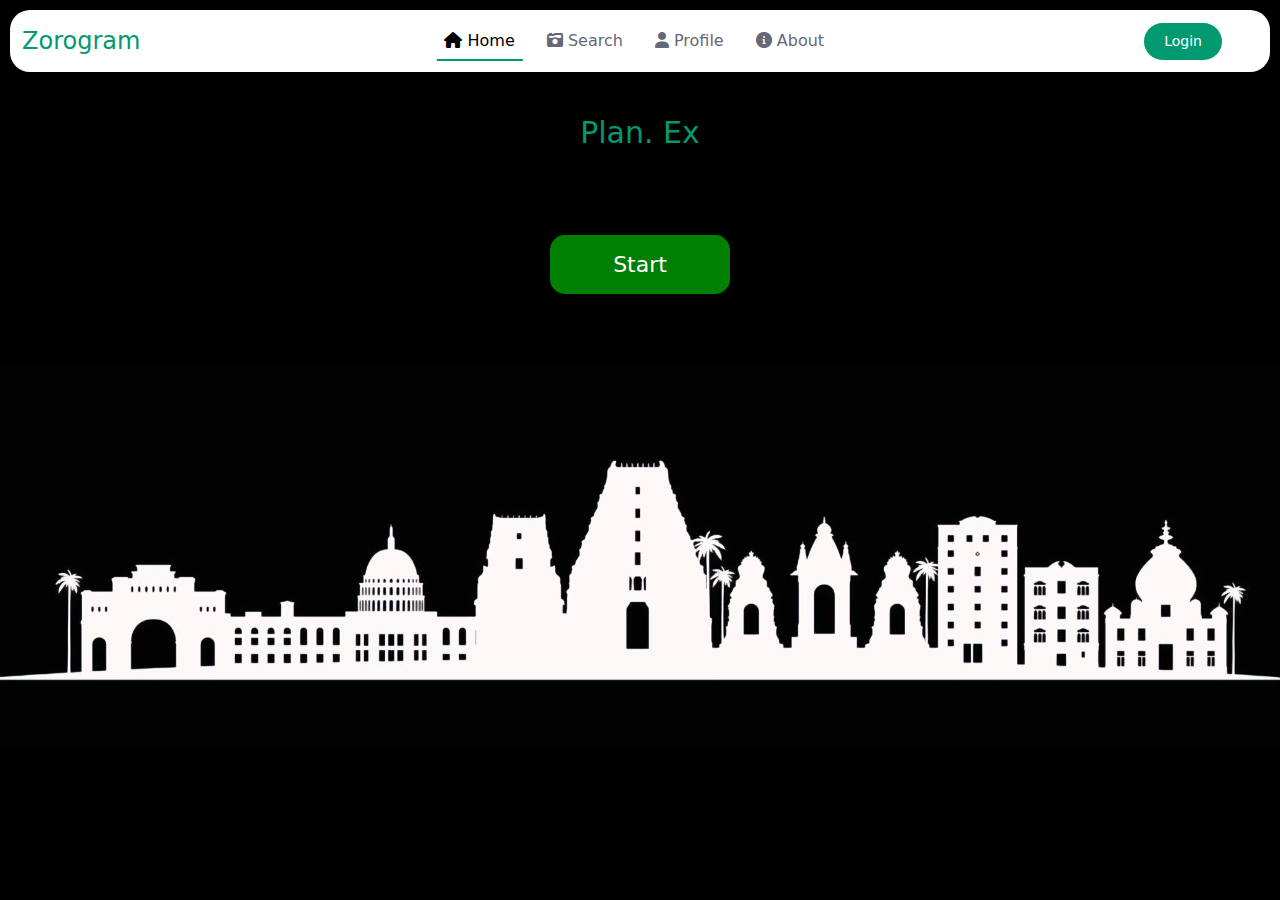
<file: index.html>
<!DOCTYPE html>
<html lang="en">
<head>
  <meta charset="UTF-8" />
  <meta name="viewport" content="width=device-width, initial-scale=1.0" />
  <title>Zorogram</title>

  <!-- Bootstrap CSS -->
  <link href="https://cdn.jsdelivr.net/npm/bootstrap@5.3.3/dist/css/bootstrap.min.css" rel="stylesheet" integrity="sha384-QWTKZyjpPEjISv5WaRU9OFeRpok6YctnYmDr5pNlyT2bRjXh0JMhjY6hW+ALEwIH" crossorigin="anonymous" />
  <link href="index.css" rel="stylesheet" />

  <!-- Icons -->
  <link rel="stylesheet" href="https://cdnjs.cloudflare.com/ajax/libs/font-awesome/6.0.0-beta3/css/all.min.css" />
  <link rel="icon" href="logo.png" type="image/png" />
</head>
<body>

<!-- Start of Navbar -->
<nav class="navbar navbar-expand-lg fixed-top" style="background-color: #fff; border-radius: 20px; margin: 10px;">
  <div class="container-fluid">
    <a class="navbar-brand me-auto" href="index.html">Zorogram</a>

    <div class="offcanvas offcanvas-end" tabindex="-1" id="offcanvasNavbar" aria-labelledby="offcanvasNavbarLabel">
      <div class="offcanvas-header">
        <h3 class="offcanvas-title" id="offcanvasNavbarLabel">Zorogram</h3>
        <button type="button" class="btn-close" data-bs-dismiss="offcanvas" aria-label="Close"></button>
      </div>
      <div class="offcanvas-body">
        <ul class="navbar-nav justify-content-center flex-grow-1 pe-3">
          <li class="nav-item">
            <a class="nav-link mx-lg-2 active" href="index.html"><i class="fas fa-home"></i> Home</a>
          </li>
          <li class="nav-item">
            <a class="nav-link mx-lg-2" href="search.html"><i class="fas fa-camera-retro"></i> Search</a>
          </li>
          <li class="nav-item">
            <a class="nav-link mx-lg-2" href="profile.html"><i class="fas fa-user"></i> Profile</a>
          </li>
          <li class="nav-item">
            <a class="nav-link mx-lg-2" href="about.html"><i class="fas fa-info-circle"></i> About</a>
          </li>
        </ul>
      </div>
    </div>

    <a href="loginPage.html" class="login-button">Login</a>
    <button class="navbar-toggler" type="button" data-bs-toggle="offcanvas" data-bs-target="#offcanvasNavbar">
      <span class="navbar-toggler-icon"></span>
    </button>

    <div class="user-container ms-3">
      <a href="logoutPage.html">
        <img src="logout.jpg" alt="Logout" class="logout-image" />
      </a>
    </div>
  </div>
</nav>
<!-- End of Navbar -->

<!-- Quotes Section -->
<div class="quote-container">
  <div class="quote-section">
    <span id="quote"></span>
  </div>
</div>

<!-- Trip Start Section -->
<div class="trip-start-div">
  <div class="icon-div1">
    <lord-icon class="icon" src="https://cdn.lordicon.com/dhmavvpz.json" trigger="loop" delay="1000" stroke="bold" colors="primary:#fff,secondary:#009970" style="width:50px;height:50px"></lord-icon>
    <lord-icon class="icon" src="https://cdn.lordicon.com/nyzgaoal.json" trigger="in" delay="1000" stroke="light" state="in-ride" colors="primary:#fff,secondary:#009970" style="width:50px;height:50px"></lord-icon>
    <lord-icon class="icon" src="https://cdn.lordicon.com/puebsmel.json" trigger="loop" delay="1000" stroke="bold" state="in-reveal" colors="primary:#fff,secondary:#009970" style="width:50px;height:50px"></lord-icon>
    <lord-icon class="icon" src="https://cdn.lordicon.com/jdgfsfzr.json" trigger="loop" delay="2000" stroke="light" colors="primary:#fff,secondary:#009970" style="width:50px;height:50px"></lord-icon>
  </div>

  <button id="startButton" class="start-btn">Start</button>

  <div id="backgroundContainer" class="background-container hidden">
    <div class="container" id="tripFormContainer">
      <span class="close-btn" id="closeButton">&times;</span>
      <h2>Plan Your Trip 🌍</h2>
      <input type="text" id="tripName" placeholder="Enter trip name" />
      <input type="number" id="numberOfDays" placeholder="Enter number of days" min="1" />
      <button id="planButton" class="small-btn">Start Planning</button>
    </div>
    <div class="trip-container hidden" id="tripContainer">
      <h3 id="tripTitle" class="hidden"></h3>
      <button id="resetButton" class="reset-btn">Reset</button>
      <div class="days-container" id="dayButtonsContainer"></div>
    </div>
  </div>

  <div class="icon-div2">
    <lord-icon class="icon" src="https://cdn.lordicon.com/onmwuuox.json" trigger="loop" delay="2000" stroke="light" colors="primary:#fff,secondary:#08a88a" style="width:50px;height:50px"></lord-icon>
    <lord-icon class="icon" src="https://cdn.lordicon.com/sepsiswn.json" trigger="loop" delay="1000" stroke="light" colors="primary:#009970,secondary:#009970" style="width:50px;height:50px"></lord-icon>
    <lord-icon class="icon" src="https://cdn.lordicon.com/xyboiuok.json" trigger="loop" delay="1000" colors="primary:#fff" style="width:50px;height:50px"></lord-icon>
    <lord-icon class="icon" src="https://cdn.lordicon.com/szqqxgqw.json" trigger="loop" delay="2000" stroke="light" colors="primary:#fff,secondary:#009970" style="width:50px;height:50px"></lord-icon>
  </div>
</div>

<!-- Mobile Trip Start -->
<div class="m-trip-start-div">
  <div class="m-icon-div1">
    <lord-icon id="location1" src="https://cdn.lordicon.com/dhmavvpz.json" trigger="loop" delay="1000" stroke="bold" colors="primary:#fff,secondary:#009970" style="width:50px;height:50px"></lord-icon>
  </div>
  <div class="m-trip-start">
    <button type="button" class="trip-start-btn">Start</button>
  </div>
  <div class="m-icon-div2">
    <lord-icon id="snapchat" src="https://cdn.lordicon.com/sepsiswn.json" trigger="loop" delay="1000" stroke="light" colors="primary:#009970,secondary:#009970" style="width:50px;height:50px"></lord-icon>
  </div>
</div>

<!-- Main Content -->
<main class="main-content">
  <picture class="india-mon">
    <img src="india-mon.png" alt="ENTER" />
  </picture>
</main>

<!-- Scripts -->
<script src="https://cdn.lordicon.com/lordicon.js"></script>
<script src="https://cdn.jsdelivr.net/npm/bootstrap@5.3.3/dist/js/bootstrap.bundle.min.js" crossorigin="anonymous"></script>
<script src="index.js"></script>

</body>
</html>
</file>
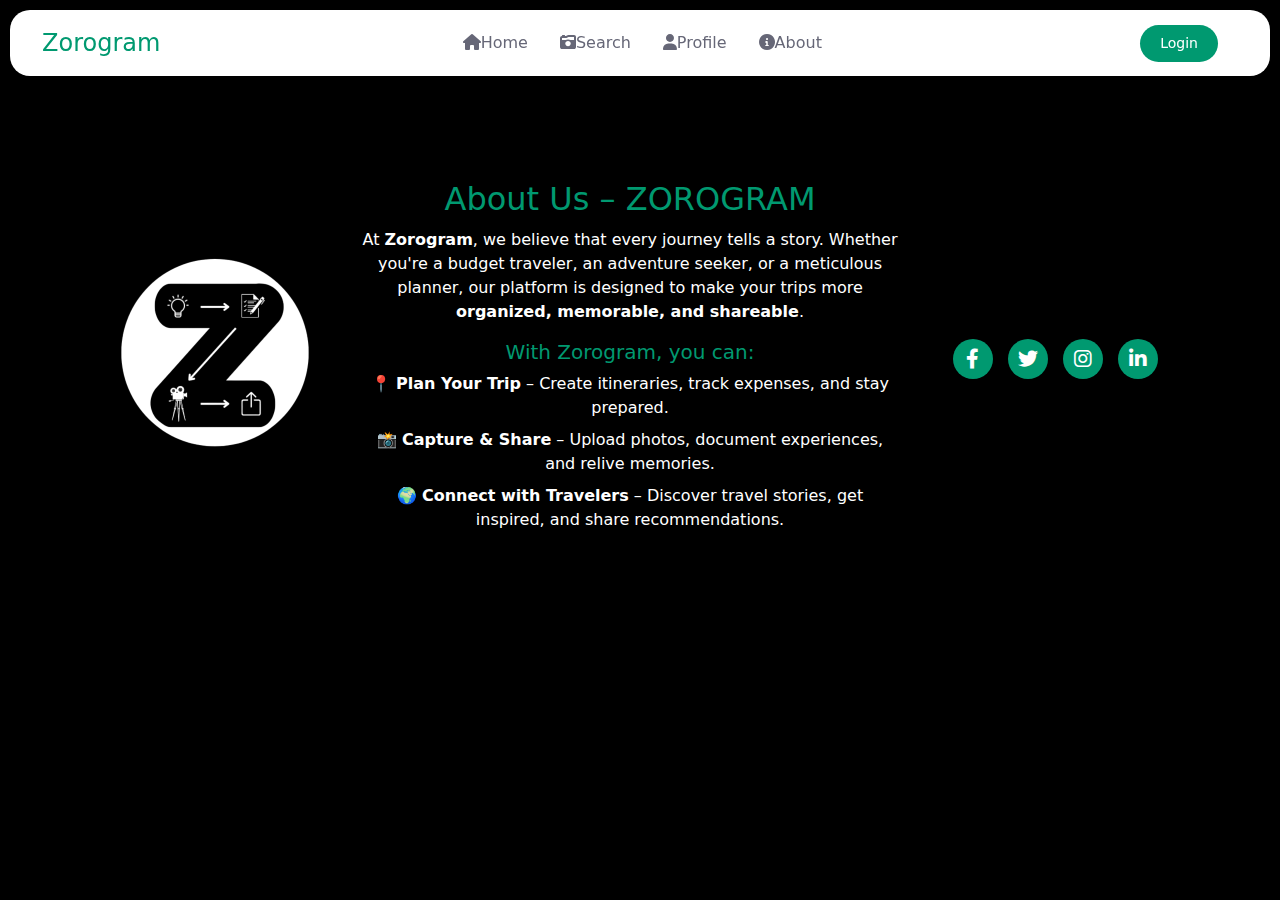
<file: about - Copy.html>
<!DOCTYPE html>
<html lang="en">
<head>
  <meta charset="UTF-8">
  <meta name="viewport" content="width=device-width, initial-scale=1.0">
  <title>Zorogram</title>
  <!-- bootsrtap css -->
  <link href="https://cdn.jsdelivr.net/npm/bootstrap@5.3.3/dist/css/bootstrap.min.css" rel="stylesheet" integrity="sha384-QWTKZyjpPEjISv5WaRU9OFeRpok6YctnYmDr5pNlyT2bRjXh0JMhjY6hW+ALEwIH" crossorigin="anonymous">
  <link href="about.css" rel="stylesheet">
  <!-- icons -->
  <link
      rel="stylesheet"
      href="https://cdnjs.cloudflare.com/ajax/libs/font-awesome/6.0.0-beta3/css/all.min.css"
    />
    <link rel="icon" href="logo.png" type="img/png" >
    <script>
      /*window.addEventListener("beforeunload", async function() {
        try {
            await fetch('https://nodeserver-rgga.onrender.com/logout', { method: 'POST' });
        } catch (error) {
            console.error('Error logging out:', error);
        }
        });*/

        async function checkSession() {
            
          try {
                const response = await fetch('https://nodeserver-rgga.onrender.com/session',{
                method: 'GET',
                credentials: 'include' // Ensures cookies are sent
            });
            
            if (!response.ok) {
                throw new Error("No active session");
            }

                const data = await response.json();
                console.log("Session Data:", data);  // ✅ Debugging
                
                if (data.user) {
                    // Display username
                    let link=document.querySelector('.login-button');
                    let username=document.createElement("input");
                    username.type="text";
                    username.value="Hi "+data.user.username;
                    document.querySelector('.logout-image').style.display="block";
                    document.querySelector('.logout').style.display="block";
                    username.readOnly=true;
                    username.className="username";
                    link.parentNode.replaceChild(username,link);
                }
            } catch (error) {
                console.error('Session error:', error);
                //window.location.href = "loginPage.html";
            }
          }
            
    

        window.onload = checkSession;

        async function logout(){
          try {
                  const response = await fetch('https://nodeserver-rgga.onrender.com/logout',{
                  method: 'POST',
            });
                  const data = await response.json();
                  if (response.ok) {
                      console.log("logout Successfully", data);
                      window.location.href="index.html";
                  }
                  else{
                    console.log("Error Occurred:");
                  }}

                  catch (error) {
                console.error('Session error:', error);
                //window.location.href = "loginPage.html";
            }
        }
    </script>
</head>
<body>
  
  <!-- Navbar -->
<nav class="navbar navbar-expand-lg fixed-top" style="position: fixed; background-color: #fff; border-radius: 20px; margin: 10px 10px;">
    <div class="container-fluid">
      <a class="navbar-brand me-auto" href="#">Zorogram</a>
      <div class="offcanvas offcanvas-end" tabindex="-1" id="offcanvasNavbar">
        <div class="offcanvas-header">
          <h3 class="offcanvas-title">Zorogram</h3>
          <button type="button" class="btn-close" data-bs-dismiss="offcanvas" aria-label="Close"></button>
        </div>
        <div class="offcanvas-body">
          <ul class="navbar-nav justify-content-center flex-grow-1 pe-3">
            <li class="nav-item"><a class="nav-link mx-lg-2 active" href="index.html"><i class="fas fa-home"></i>Home</a></li>
            <li class="nav-item"><a class="nav-link mx-lg-2" href="search.html"><i class="fas fa-camera-retro"></i>Search</a></li>
            <li class="nav-item"><a class="nav-link mx-lg-2" href="profile.html"><i class="fas fa-user"></i>Profile</a></li>
            <li class="nav-item"><a class="nav-link mx-lg-2" href="about.html"><i class="fas fa-info-circle"></i>About</a></li>
          </ul>
        </div>
      </div>
      <a href="loginPage.html" class="login-button">Login</a>
      <button class="navbar-toggler" type="button" data-bs-toggle="offcanvas" data-bs-target="#offcanvasNavbar">
        <span class="navbar-toggler-icon"></span>
      </button>
    </div>
    <div class="user-container">
      <a href="logoutPage.html"><img src="logout.jpg" alt="Logout" class="logout-image"></a>
    </div>
  </nav>
  <!-- end of navBar -->


  <div class="about">
    <div class="about-img">
        <picture>
            <img src="logo-invert.png" alt="Zorogram Logo">
        </picture>
    </div>
    <div class="about-des">
        <h2>About Us – ZOROGRAM</h2>
        <p>
            At <strong>Zorogram</strong>, we believe that every journey tells a story. Whether you're a budget traveler, 
            an adventure seeker, or a meticulous planner, our platform is designed to make your trips more 
            <strong>organized, memorable, and shareable</strong>.
        </p>
        <h5 style="color: #009970;">
            With Zorogram, you can:
        </h5>
        <ul>
            <li>📍 <strong>Plan Your Trip</strong> – Create itineraries, track expenses, and stay prepared.</li>
            <li>📸 <strong>Capture & Share</strong> – Upload photos, document experiences, and relive memories.</li>
            <li>🌍 <strong>Connect with Travelers</strong> – Discover travel stories, get inspired, and share recommendations.</li>
        </ul>
    </div>
    
    <div class="about-social">
        <a href="#" target="_blank"><i class="fab fa-facebook-f"></i></a>
        <a href="#" target="_blank"><i class="fab fa-twitter"></i></a>
        <a href="#" target="_blank"><i class="fab fa-instagram"></i></a>
        <a href="#" target="_blank"><i class="fab fa-linkedin-in"></i></a>
    </div>
  </div>

 
  <!-- bootstrap -->
  <script src="https://cdn.lordicon.com/lordicon.js"></script>
  <script src="https://cdn.jsdelivr.net/npm/bootstrap@5.3.3/dist/js/bootstrap.bundle.min.js" integrity="sha384-YvpcrYf0tY3lHB60NNkmXc5s9fDVZLESaAA55NDzOxhy9GkcIdslK1eN7N6jIeHz" crossorigin="anonymous"></script>
  <script src="about.js"></script>
</body>
</html>
</file>
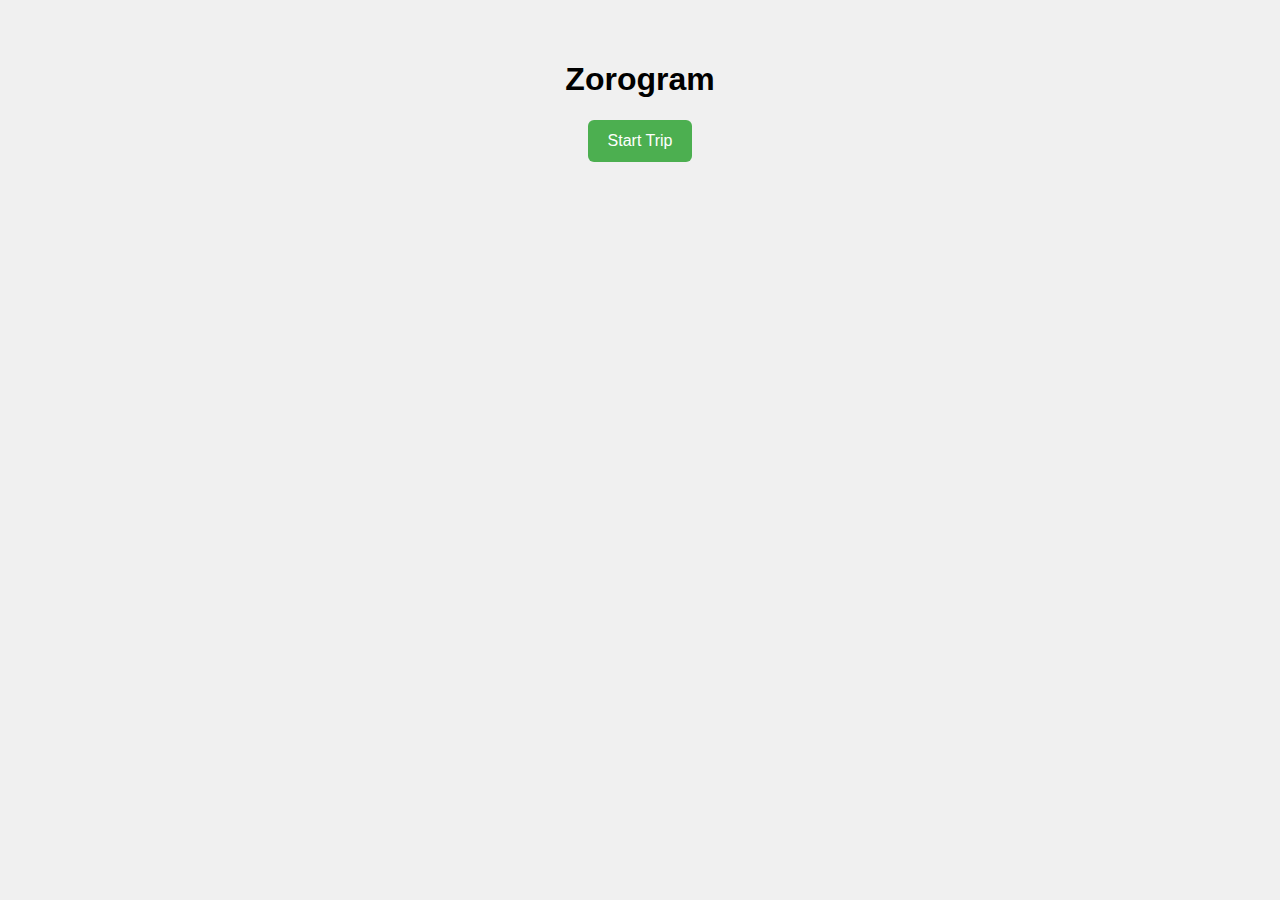
<file: error - Copy.html>
<!DOCTYPE html>
<html lang="en">
<head>
  <meta charset="UTF-8">
  <title>Zorogram - Trip Popup</title>
  <style>
    body {
      font-family: 'Segoe UI', sans-serif;
      background-color: #f0f0f0;
      margin: 0;
      padding: 40px;
      text-align: center;
    }

    /* Button styling */
    button {
      padding: 12px 20px;
      font-size: 16px;
      background-color: #4CAF50;
      color: white;
      border: none;
      border-radius: 6px;
      cursor: pointer;
    }

    button:hover {
      background-color: #45a049;
    }

    /* Popup hidden by default */
    .popup {
      display: none;
      position: fixed;
      top: 0; left: 0;
      height: 100vh;
      width: 100vw;
      background-color: rgba(0, 0, 0, 0.6);
      display: flex;
      justify-content: center;
      align-items: center;
      z-index: 1000;
    }

    .popup-content {
      background: white;
      padding: 30px;
      border-radius: 10px;
      width: 90%;
      max-width: 400px;
      position: relative;
      box-shadow: 0 0 15px rgba(0, 0, 0, 0.2);
    }

    .close-btn {
      position: absolute;
      top: 10px;
      right: 15px;
      font-size: 24px;
      cursor: pointer;
      color: #666;
    }

    .popup-content input {
      width: 100%;
      padding: 10px;
      margin: 12px 0;
      border: 1px solid #ccc;
      border-radius: 6px;
      font-size: 16px;
    }

    .popup-content button[type="submit"] {
      background-color: #007bff;
      color: white;
    }

    .popup-content button[type="submit"]:hover {
      background-color: #0056b3;
    }
  </style>
</head>
<body>

  <h1>Zorogram</h1>
  <button onclick="openPopup()">Start Trip</button>

  <!-- Hidden Popup -->
  <div id="popup" class="popup" style="display: none;">
    <div class="popup-content">
      <span class="close-btn" onclick="closePopup()">&times;</span>
      <h2>Enter Trip Details</h2>
      <form onsubmit="submitTrip(event)">
        <input type="text" id="tripName" placeholder="Trip Name" required>
        <input type="number" id="tripDays" placeholder="Number of Days" required>
        <button type="submit">Submit</button>
      </form>
    </div>
  </div>

  <script>
    function openPopup() {
      document.getElementById("popup").style.display = "flex";
    }

    function closePopup() {
      document.getElementById("popup").style.display = "none";
    }

    function submitTrip(event) {
      event.preventDefault();
      const tripName = document.getElementById("tripName").value;
      const tripDays = document.getElementById("tripDays").value;

      alert(`Trip Name: ${tripName}\nDays: ${tripDays}`);
      closePopup();

      // You can now generate Day buttons or store values
    }
  </script>

</body>
</html>
</file>
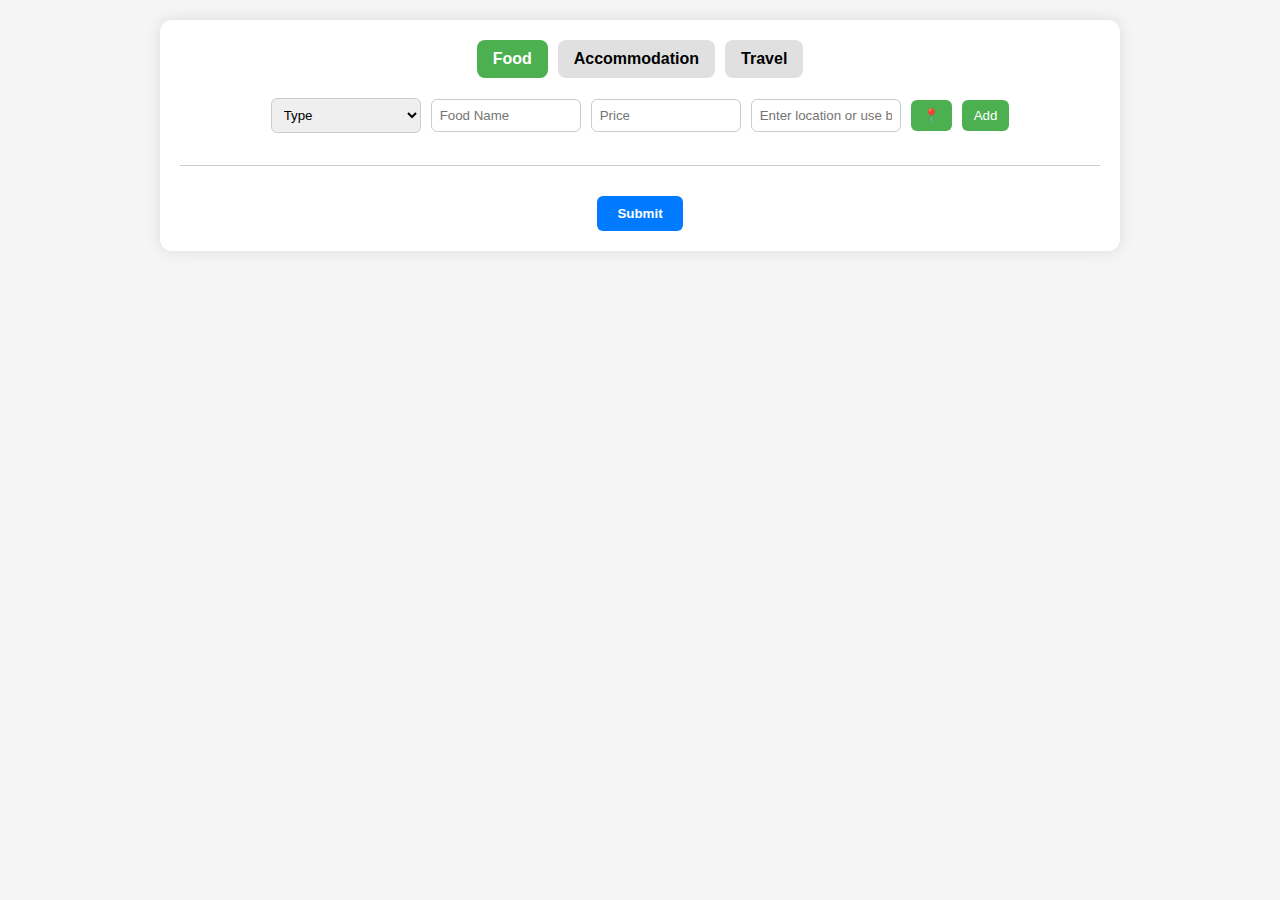
<file: form.html>
<!DOCTYPE html>
<html lang="en">
<head>
  <meta charset="UTF-8" />
  <meta name="viewport" content="width=device-width, initial-scale=1.0"/>
  <title>Zorogram Day Form</title>
  <link rel="stylesheet" href="form.css" />
</head>
<body>
  <div class="form-container">
    <div class="form">
      <div class="tab-container">
        <div class="tab active" onclick="showSection('food', event)">Food</div>
        <div class="tab" onclick="showSection('accommodation', event)">Accommodation</div>
        <div class="tab" onclick="showSection('travel', event)">Travel</div>
      </div>

      <!-- FOOD SECTION -->
      <div class="section active" id="food">
        <div class="input-group">
          <select id="foodType">
            <option value="">Type</option>
            <option>Breakfast</option>
            <option>Lunch</option>
            <option>Dinner</option>
            <option>Snack</option>
          </select>
          <input type="text" id="foodName" placeholder="Food Name" />
          <input type="number" id="foodPrice" placeholder="Price" />
          <input type="text" id="foodLocation" placeholder="Enter location or use button" />
          <button type="button" onclick="getLocationAndSetAddress('foodLocation')">📍</button>
          <button onclick="addFood()">Add</button>
        </div>
        <div class="cart" id="foodCart"></div>
      </div>

      <!-- ACCOMMODATION SECTION -->
      <div class="section" id="accommodation">
        <div class="input-group">
          <input type="text" id="hotelName" placeholder="Hotel Name" />
          <input type="number" id="hotelCost" placeholder="Cost" />
          <input type="text" id="hotelLocation" placeholder="Address" />
          <button onclick="getLocationAndSetAddress('hotelLocation')">📍</button>
          <button onclick="addHotel()">Add</button>
        </div>
        <div class="cart" id="hotelCart"></div>
      </div>

      <!-- TRAVEL SECTION -->
      <div class="section" id="travel">
        <div class="input-group">
          <select id="travelType" onchange="toggleTravelCostField()">
            <option value="">Travel Type</option>
            <option value="bike">Bike</option>
            <option value="car">Car</option>
            <option value="rtc">RTC</option>
            <option value="train">Train</option>
          </select>
          <input type="number" id="travelCost" placeholder="Cost" />
          <input type="text" id="fromPlace" placeholder="From" />
          <input type="text" id="toPlace" placeholder="To" />
          <button onclick="addTravel()">Add</button>
        </div>
        <div class="cart" id="travelCart"></div>
      </div>

      <!-- SUBMIT BUTTON -->
      <div class="submit-container">
        <button onclick="submitForm()">Submit</button>
      </div>
    </div>
  </div>

  <script src="form.js"></script>
</body>
</html>
</file>
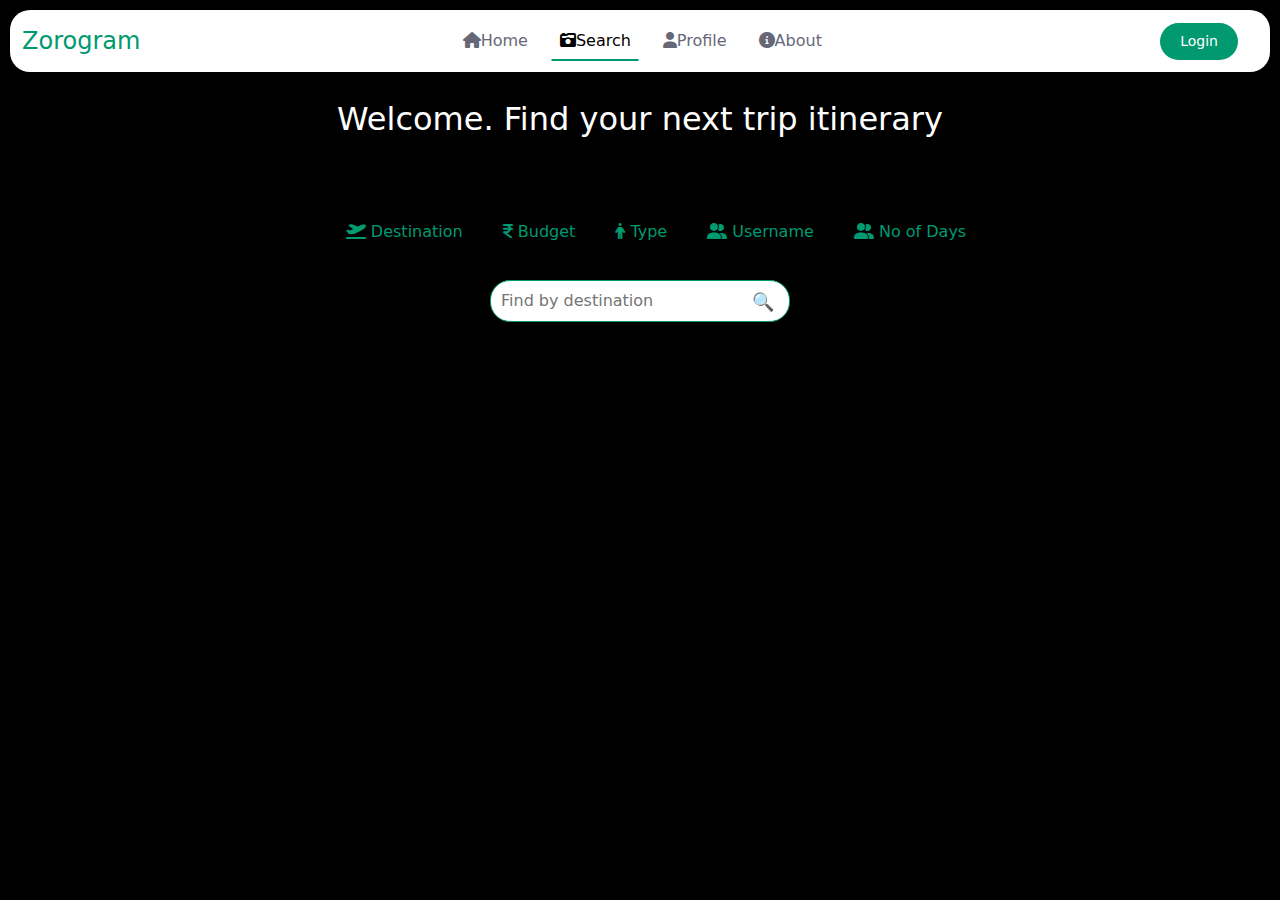
<file: search.html>
<!DOCTYPE html>
<html lang="en">
<head>
  <meta charset="UTF-8" />
  <meta name="viewport" content="width=device-width, initial-scale=1.0"/>
  <title>Zorogram</title>
  <link href="https://cdn.jsdelivr.net/npm/bootstrap@5.3.3/dist/css/bootstrap.min.css" rel="stylesheet"/>
  <link rel="stylesheet" href="https://cdnjs.cloudflare.com/ajax/libs/font-awesome/6.0.0-beta3/css/all.min.css"/>
  <link rel="icon" href="logo.png" type="img/png">
  <link href="search.css" rel="stylesheet">
</head>
<body>

<!-- Navbar -->
<nav class="navbar navbar-expand-lg fixed-top" style="position: fixed; background-color: #fff; border-radius: 20px; margin: 10px 10px;">
  <div class="container-fluid">
    <a class="navbar-brand me-auto" href="#">Zorogram</a>
    <div class="offcanvas offcanvas-end" tabindex="-1" id="offcanvasNavbar">
      <div class="offcanvas-header">
        <h3 class="offcanvas-title">Zorogram</h3>
        <button type="button" class="btn-close" data-bs-dismiss="offcanvas" aria-label="Close"></button>
      </div>
      <div class="offcanvas-body">
        <ul class="navbar-nav justify-content-center flex-grow-1 pe-3">
          <li class="nav-item"><a class="nav-link mx-lg-2 active" href="index.html"><i class="fas fa-home"></i>Home</a></li>
          <li class="nav-item"><a class="nav-link mx-lg-2" href="search.html"><i class="fas fa-camera-retro"></i>Search</a></li>
          <li class="nav-item"><a class="nav-link mx-lg-2" href="profile.html"><i class="fas fa-user"></i>Profile</a></li>
          <li class="nav-item"><a class="nav-link mx-lg-2" href="about.html"><i class="fas fa-info-circle"></i>About</a></li>
        </ul>
      </div>
    </div>
    <a href="loginPage.html" class="login-button">Login</a>
    <button class="navbar-toggler" type="button" data-bs-toggle="offcanvas" data-bs-target="#offcanvasNavbar">
      <span class="navbar-toggler-icon"></span>
    </button>
  </div>
  <div class="user-container">
    <a href="logoutPage.html"><img src="logout.jpg" alt="Logout" class="logout-image"></a>
  </div>
</nav>

<!-- Welcome Text -->
<div class="description" style="color: #fff; font-size: larger; display: flex; margin-top: 100px; margin-bottom: 50px; justify-content: center;">
  <h2>Welcome. Find your next trip itinerary</h2>
</div>

<!-- Filter Section -->
<div class="search-div">
  <div class="trip-filter" style="width: 60%;">
    <ul>
      <li><a href="#destination"><i class="fa-solid fa-plane-departure"></i> Destination</a></li>
      <li><a href="#budget"><i class="fa-solid fa-indian-rupee-sign"></i> Budget</a></li>
      <li><a href="#type"><i class="fa-solid fa-person"></i> Type</a></li>
      <li><a href="#username"><i class="fa-solid fa-user-group"></i> Username</a></li>
      <li><a href="#days"><i class="fa-solid fa-user-group"></i> No of Days</a></li>
    </ul>
  </div>

  <div class="trip-filter-container" style="display: flex; justify-content: center; width: 30%;">
    <!-- Destination -->
    <div id="destination" class="filter">
      <div class="input-wrapper">
        <input type="text" id="search-destination" placeholder="Find by destination" />
        <button type="button" class="search-icon">🔍</button>
      </div>
    </div>

    <!-- Budget -->
    <div id="budget" class="filter">
      <div class="budget-wrapper">
        <select id="budget-range">
          <option value="low">Low Budget</option>
          <option value="medium">Medium Budget</option>
          <option value="high">High Budget</option>
        </select>
        <button type="button" class="search-icon">🔍</button>
      </div>
    </div>

    <!-- Type -->
    <div id="type" class="filter">
      <div class="input-wrapper">
        <select id="trip-type">
          <option value="">Select trip type</option>
          <option value="family">Family</option>
          <option value="friends">Friends</option>
          <option value="solo">Solo</option>
        </select>
        <button type="button" class="search-icon">🔍</button>
      </div>
    </div>


    <!-- Username -->
    <div id="username" class="filter">
      <input type="text" id="search-username" placeholder="Find by username" />
      <button type="button" class="search-icon">🔍</button>
    </div>

    <!-- No of Days -->
    <div id="days" class="filter">
      <input type="text" id="search-noofdays" placeholder="Find by no of days" />
      <button type="button" class="search-icon">🔍</button>
    </div>
  </div>
</div>

<!-- Scripts -->
<script src="https://cdn.lordicon.com/lordicon.js"></script>
<script src="https://cdn.jsdelivr.net/npm/bootstrap@5.3.3/dist/js/bootstrap.bundle.min.js"></script>
<script src="search.js"></script>
</body>
</html>
</file>
<file: index.css>
/* General Background */
body {
    background-color: #000;
}
.user-container {
    position: relative;
    display: flex;
    justify-content: flex-end; /* Align to the right */
    margin-right: 20px; /* Adjust spacing from the right */
  }
   /* lokesh varma */
   .logout-image {
    width: 55px; /* Adjust the width of the image */
    height: 55px; /* Adjust the height of the image */
    cursor: pointer; /* Make it clickable */
    transition: transform 0.3s ease; /* Add a smooth hover effect */
    display: none;
  }
  
  .logout-image:hover {
    transform: scale(1.1); /* Slightly enlarge the image on hover */
  }

  .logout{
    border-radius:100%;
    border:none;
  }
/* Navbar */
.navbar-brand {
    font-weight: 500;
    color: #009970;
    font-size: 24px;
    transition: color 0.3s;
}

.login-button,.username {
    border-radius: 50px;
    background-color: #009970;
    padding: 8px 20px;
    text-decoration: none;
    color: #fff;
    font-size: 14px;
    transition: background-color 0.3s;
}
 
.username{
    width:10%;
}
.login-button:hover {
    background-color: #00b383;
}

.navbar-toggler,.username {
    border: none;
    font-size: 1.25rem;
}

/* Navbar Link Hover Effect */
/* Navbar Link Hover Effect */
.nav-link {
    color: #666777;
    font-weight: 500;
    position: relative;
}

.nav-link:hover, .nav-link.active {
    color: #fff;
}

.nav-link::before {
    content: "";
    position: absolute;
    bottom: 0;
    left: 50%;
    transform: translateX(-50%);
    width: 0;
    height: 2px;
    background-color: #009970;
    visibility: hidden;
    transition: 0.3s ease-in-out;
}

.nav-link:hover::before, .nav-link.active::before {
    width: 100%;
    visibility: visible;
}


/* Quote Section */
.quote-container {
    display: flex;
    justify-content: center;
    margin-top: 100px;
}

.quote-section {
    display: flex;
    justify-content: center;
    border-radius: 30px;
    padding: 10px 20px;
}

#quote {
    font-size: 30px;
    font-weight: 500;
    color: #009970;
}

/* Trip Start Section */
.trip-start-div {
    display: flex;
    justify-content: space-between;
    align-items: center;
    margin-top: 10px;
    height: 200px;
    width: 100%;
    margin: auto;
    /* border: 2px solid red; */
}

.trip-start {
    display: flex;
    justify-content: center;
    align-items: center;
    padding: 50px;
}

.trip-start-btn {
    background-color: #009970;
    border-radius: 50px;
    color: #fff;
    padding: 10px 20px;
    font-weight: bold;
    text-decoration: none;
    transition: background 0.3s;
}

.trip-start-btn:hover {
    background-color: #00b383;
}

/* Adjust Icon Spacing */
.icon-div1, .icon-div2 {
    display: flex;
    justify-content: space-around;
    gap: 20px; /* Even spacing */
}
.icon{
    margin: 10px 30px;
}
/* indian-mon img   */
.main-content {
    display: flex;
    justify-content: center;
    align-items: center;
    width: 100%;
    height: auto;
    overflow: hidden;
}

.main-content img {
    width: 100%;
    max-height: 500px;
    object-fit: contain;
}
/* Search Module */
.m-trip-start-div{
    display: none;
}

/* Input Fields */
input {
    width: 100%;
    padding: 8px;
    margin: 5px 0;
    border: 1px solid #ccc;
    border-radius: 5px;
}

#submitTrip {
    width: 100%;
    padding: 10px;
    background-color: #28a745;
    color: white;
    border: none;
    cursor: pointer;
    border-radius: 5px;
    margin-top: 10px;
}

#submitTrip:hover {
    background-color: #218838;
}

/* Modal Styles */
.modal {
    display: none; /* Initially hidden */
    position: fixed;
    top: 0;
    left: 0;
    width: 100%;
    height: 100%;
    background-color: rgba(0, 0, 0, 0.5);
    justify-content: center;
    align-items: center;
}

.modal-content {
    background: white;
    padding: 20px;
    width: 300px;
    border-radius: 10px;
    text-align: left;
    box-shadow: 0 4px 8px rgba(0, 0, 0, 0.2);
    transform: scale(0.8);
    opacity: 0;
    transition: all 0.3s ease-in-out;
}

/* Show Modal Effect */
.modal.show {
    display: flex;
}

.modal.show .modal-content {
    transform: scale(1);
    opacity: 1;
}

/* Close Button */
.close {
    float: right;
    font-size: 22px;
    cursor: pointer;
}

.close:hover {
    color: red;
}

/*  LOkesh NEW START module */
.start-btn {
    background-color: green;
    color: white;
    padding: 13px 15px; /* Increased padding */
    font-size: 22px; /* Slightly larger font */
    border: none;
    cursor: pointer;
    position: absolute;
    top: 235px; /* Keeps it further down */
    left: 50%;
    transform: translateX(-50%);
    border-radius: 15px;
    width: 180px; /* Increased width */
    transition: all 0.3s ease-in-out; /* Smooth transition */
    box-shadow: 0 4px 8px rgba(0, 0, 0, 0.2); /* Subtle shadow */
}

.start-btn:hover {
    background-color: #43ed0a; /* Lighter green */
    box-shadow: 0 6px 12px rgba(0, 0, 0, 0.3); /* More depth on hover */
    transform: translateX(-50%) scale(1.05); /* Slightly bigger on hover */
}

.container {
    background: white;
    padding: 10px;
    border-radius: 15px;
    box-shadow: 0 8px 16px rgba(0, 0, 0, 0.3);
    width: 350px;
    margin: 300px auto; /* Increased margin to push it further down */
    position: relative;
    margin-top: 350px; /* Moves down */
}
.hidden {
    display: none;
}

.close-btn {
    position: absolute;
    top: 10px;
    right: 15px;
    font-size: 20px;
    cursor: pointer;
    color: #333;
}

.close-btn:hover {
    color: red;
}

input {
    width: 90%;
    padding: 10px;
    margin: 10px 0;
    border: 2px solid #ccc;
    border-radius: 8px;
    font-size: 16px;
}

input:focus {
    border-color: #6a11cb;
}

.small-btn {
    padding: 10px 15px;
    font-size: 12px;
    cursor: pointer;
    background: #4CAF50;
    color: white;
    border: none;
    border-radius: 10px;
    margin-top: 10px;
    margin-left: 90px; /* Move right */
    margin-right: 85px;
}

.small-btn:hover {
    background: #45a049;
}

/* Fixed size for the trip container */
.trip-container {
    width: 400px; /* Fixed width */
    height: 300px; /* Fixed height */
    overflow-y: auto; /* Add scroll if content overflows */
    border: 2px solid #009970; /* Optional border for visibility */
    border-radius: 10px; /* Rounded corners */
    padding: 20px;
    background-color: #fff; /* Background color */
    box-shadow: 0 4px 8px rgba(0, 0, 0, 0.1); /* Subtle shadow */
}

/* Style for the day buttons as circles */
.days-container {
    display: flex;
    flex-wrap: wrap; /* Allow wrapping of day buttons */
    gap: 10px; /* Space between circles */
    justify-content: center; /* Center align the circles */
}

.days-container button {
    width: 50px; /* Circle width */
    height: 50px; /* Circle height */
    border-radius: 50%; /* Make it circular */
    background-color: #009970; /* Circle background color */
    color: #fff; /* Text color */
    font-size: 14px; /* Font size for text inside the circle */
    border: none; /* Remove border */
    cursor: pointer; /* Pointer cursor on hover */
    display: flex;
    align-items: center;
    justify-content: center;
    transition: transform 0.3s ease, background-color 0.3s ease;
}

.days-container button:hover {
    background-color: #00b383; /* Change color on hover */
    transform: scale(1.1); /* Slightly enlarge on hover */
}

.trip-container {
    background: white;
    padding: 15px;
    border-radius: 10px;
    box-shadow: 0 8px 16px rgba(0, 0, 0, 0.3);
    width: 400px;
    height: 200px;
    margin: 20px auto;
    position: relative;
}

.reset-btn {
    background-color: red;
    color: white;
    padding: 5px 10px;
    border: none;
    font-size: 12px;
    cursor: pointer;
    border-radius: 4px;
    position: absolute;
    top: 10px;
    right: 10px;
}

.days-container {
    display: flex;
    flex-wrap: wrap;
    justify-content: center;
    margin-top: 15px;
    gap: 10px;
    padding-top: 20px;
}

.day-box {
    width: 60px;
    height: 60px;
    display: flex;
    justify-content: center;
    align-items: center;
    background-color: #2196F3;
    color: white;
    font-size: 14px;
    font-weight: bold;
    border-radius: 8px;
    box-shadow: 2px 2px 10px rgba(0, 0, 0, 0.2);
    cursor: pointer;
    transition: transform 0.2s ease-in-out;
}

.day-box:hover {
    background: #1976D2;
    transform: scale(1.1);
}

/* Mobile View */
@media (max-width: 991px) {
    .trip-start-div, .icon-div1, .icon-div2, .trip-start {
        display: none;
    }

    .m-trip-start-div {
        display: flex;
        justify-content: space-between;
        margin: 20px;
        width: 100%;
        max-width: 400px;
    }

    .m-icon-div1, .m-icon-div2 {
        display: flex;
        justify-content: center;
        gap: 10px;
    }
}
</file>
<file: about.css>
/* Body */
body {
    background-color: #000;
    padding-top: 120px; /* Push content below fixed navbar */
}

/* Navbar */
.navbar {
    background-color: #fff;
    border-radius: 20px;
    padding: 10px 20px;
    margin: 0 10px;
    box-shadow: 0 4px 12px rgba(0, 0, 0, 0.1);
}

.navbar-brand {
    font-weight: 500;
    color: #009970;
    font-size: 24px;
    transition: color 0.3s;
}

.login-button,
.username {
    border-radius: 50px;
    background-color: #009970;
    padding: 8px 20px;
    text-decoration: none;
    color: #fff;
    font-size: 14px;
    transition: background-color 0.3s;
}

.username {
    width: auto;
    max-width: 200px;
}

.login-button:hover {
    background-color: #00b383;
}

.navbar-toggler,
.username {
    border: none;
    font-size: 1.25rem;
}

/* Navbar Link Hover Effect */
.nav-link {
    color: #666777;
    font-weight: 500;
    position: relative;
}

.nav-link:hover, .nav-link.active {
    color: #fff;
}

.nav-link::before {
    content: "";
    position: absolute;
    bottom: 0;
    left: 50%;
    transform: translateX(-50%);
    width: 0;
    height: 2px;
    background-color: #009970;
    visibility: hidden;
    transition: 0.3s ease-in-out;
}

.nav-link:hover::before, .nav-link.active::before {
    width: 100%;
    visibility: visible;
}


/* User container */
.user-container {
    position: relative;
    display: flex;
    justify-content: flex-end;
    margin-right: 20px;
}

.logout-image {
    width: 55px;
    height: 55px;
    cursor: pointer;
    transition: transform 0.3s ease;
    display: none;
}

.logout-image:hover {
    transform: scale(1.1);
}

/* About Section */
.about {
    display: flex;
    align-items: center;
    justify-content: center;
    flex-wrap: wrap;
    background-color: #000;
    padding: 50px;
    border-radius: 10px;
    text-align: center;
    max-width: 1200px;
    margin: 0 auto;
}

.about-img picture img {
    display: block;
    width: 250px;
    height: 250px;
    border-radius: 50%;
    object-fit: cover;
    flex: 1;
}

.about-des {
    flex: 2;
    padding: 0 20px;
    font-size: 16px;
    color: #fff;
    text-align: center;
    min-width: 250px;
}

.about-des h2 {
    color: #009970;
    margin: 10px;
}

.about-des ul {
    list-style: none;
    padding: 0;
}

.about-des ul li {
    margin-bottom: 8px;
}

.about-social {
    display: flex;
    justify-content: center;
    flex: 1;
    gap: 15px;
}

.about-social a {
    display: flex;
    align-items: center;
    justify-content: center;
    width: 40px;
    height: 40px;
    border-radius: 50%;
    background-color: #009970;
    color: #fff;
    text-decoration: none;
    font-size: 20px;
    transition: 0.3s;
}

.about-social a:hover {
    background-color: #0056b3;
}

/* Mobile View */
@media (max-width: 991px) {
    .about {
        flex-direction: column;
        text-align: center;
    }

    .about-img {
        margin-bottom: 20px;
    }

    .about-social {
        justify-content: center;
    }
}
</file>
<file: form.css>
* {
    box-sizing: border-box;
  }
  
  body {
    font-family: 'Segoe UI', sans-serif;
    background-color: #f5f5f5;
    margin: 0;
    padding: 0;
    display: flex;
    justify-content: center;
    align-items: flex-start;
    min-height: 100vh;
  }
  
  .form-container {
    width: 100%;
    max-width: 1000px;
    padding: 20px;
    display: flex;
    justify-content: center;
  }
  
  .form {
    background: white;
    width: 100%;
    padding: 20px;
    border-radius: 12px;
    box-shadow: 0 0 15px rgba(0, 0, 0, 0.1);
  }
  
  .tab-container {
    display: flex;
    justify-content: center;
    flex-wrap: wrap;
    gap: 10px;
    margin-bottom: 20px;
  }
  
  .tab {
    padding: 10px 16px;
    background-color: #e0e0e0;
    border-radius: 8px;
    font-weight: bold;
    cursor: pointer;
    transition: 0.3s;
  }
  
  .tab:hover,
  .tab.active {
    background-color: #4CAF50;
    color: white;
  }
  
  .section {
    display: none;
    flex-direction: column;
    gap: 12px;
  }
  
  .section.active {
    display: flex;
  }
  
  .input-group {
    display: flex;
    flex-wrap: wrap;
    justify-content: center;
    align-items: center;
    gap: 10px;
    margin-bottom: 10px;
  }
  
  .input-group input,
  .input-group select {
    padding: 8px;
    border: 1px solid #ccc;
    border-radius: 6px;
    width: 150px;
  }
  
  .input-group button {
    padding: 8px 12px;
    background-color: #4CAF50;
    color: white;
    border: none;
    border-radius: 6px;
    cursor: pointer;
  }
  
  .input-group button:hover {
    background-color: #45a049;
  }
  
  .cart {
    margin-top: 10px;
    padding-top: 10px;
    border-top: 1px solid #ccc;
  }
  
  .cart-item {
    display: flex;
    flex-wrap: wrap;
    justify-content: space-between;
    align-items: center;
    background: #f9f9f9;
    padding: 10px;
    margin-top: 5px;
    border-radius: 6px;
  }
  
  .cart-item span {
    font-size: 14px;
    flex: 1;
  }
  
  .delete-btn {
    background-color: #ff4d4d;
    color: white;
    border: none;
    padding: 5px 10px;
    border-radius: 6px;
    cursor: pointer;
  }
  
  .delete-btn:hover {
    background-color: #e60000;
  }
  
  .submit-container {
    display: flex;
    justify-content: center;
    margin-top: 20px;
  }
  
  .submit-container button {
    padding: 10px 20px;
    font-weight: bold;
    background-color: #007bff;
    border: none;
    color: white;
    border-radius: 6px;
    cursor: pointer;
  }
  
  .submit-container button:hover {
    background-color: #0056b3;
  }
  
  @media (max-width: 768px) {
    .input-group {
      flex-direction: column;
      align-items: stretch;
    }
  
    .input-group input,
    .input-group select,
    .input-group button {
      width: 100%;
      max-width: 100%;
    }
  
    .cart-item {
      flex-direction: column;
      align-items: flex-start;
    }
  
    .cart-item span {
      margin-bottom: 5px;
    }
  }
</file>
<file: search.css>
/* General Background */
body {
    background-color: #000;
}

.user-container {
    position: relative;
    display: flex;
    justify-content: flex-end;
    margin-right: 20px;
}

.logout-image {
    width: 55px;
    height: 55px;
    cursor: pointer;
    transition: transform 0.3s ease;
    display: none;
}

.logout-image:hover {
    transform: scale(1.1);
}

.logout {
    border-radius: 100%;
    border: none;
}

.navbar-brand {
    font-weight: 500;
    color: #009970;
    font-size: 24px;
    transition: color 0.3s;
}

.login-button, .username {
    border-radius: 50px;
    background-color: #009970;
    padding: 8px 20px;
    text-decoration: none;
    color: #fff;
    font-size: 14px;
    transition: background-color 0.3s;
}

.username {
    width: 10%;
}

.login-button:hover {
    background-color: #00b383;
}

.navbar-toggler, .username {
    border: none;
    font-size: 1.25rem;
}

/* Navbar Link Hover Effect */
.nav-link {
    color: #666777;
    font-weight: 500;
    position: relative;
}

.nav-link:hover, .nav-link.active {
    color: #fff;
}

.nav-link::before {
    content: "";
    position: absolute;
    bottom: 0;
    left: 50%;
    transform: translateX(-50%);
    width: 0;
    height: 2px;
    background-color: #009970;
    visibility: hidden;
    transition: 0.3s ease-in-out;
}

.nav-link:hover::before, .nav-link.active::before {
    width: 100%;
    visibility: visible;
}


.search-div {
    display: flex;
    height: 150px;
    flex-direction: column;
    align-items: center;
    justify-content: center;
}

.trip-filter ul, .filter {
    display: flex;
    justify-content: center;
    list-style: none;
}

.trip-filter ul li a {
    margin: 0px 20px;
    text-decoration: none;
    color: #009970;
}

.filter {
    margin-top: 20px;
}

#destination, #username, #days, #budget {
    position: relative;
    display: inline-block;
}

/* Input and select fields */
#search-destination, #search-username, #search-noofdays, #budget-range {
    width: 300px;
    padding: 8px 10px;
    border-radius: 20px;
    border: 1px solid #009970;
    font-size: 16px;
}

.filter input, .filter select {
    padding-right: 35px;
}

/* Wrapping input with icon */
.input-wrapper {
    position: relative;
    display: inline-block;
    width: 300px;
}

.input-wrapper input {
    width: 100%;
    padding-right: 35px;
    border-radius: 20px;
    border: 1px solid #009970;
    font-size: 16px;
}

.input-wrapper select {
    width: 100%;
    padding: 8px 35px 8px 10px;
    border-radius: 20px;
    border: 1px solid #009970;
    font-size: 16px;
    appearance: none;
    background-color: #fff;
}

.search-icon {
    position: absolute;
    top: 50%;
    right: 10px;
    transform: translateY(-50%);
    background: none;
    border: none;
    font-size: 18px;
    color: #009970;
    cursor: pointer;
}

.search-icon:hover {
    color: #00b383;
}

#budget {
    position: relative;
    display: flex;
    justify-content: center;
}

.budget-wrapper {
    position: relative;
}

#budget-range {
    padding: 8px;
    width: 200px;
    border-radius: 5px;
    border: 1px solid #009970;
}
</file>
